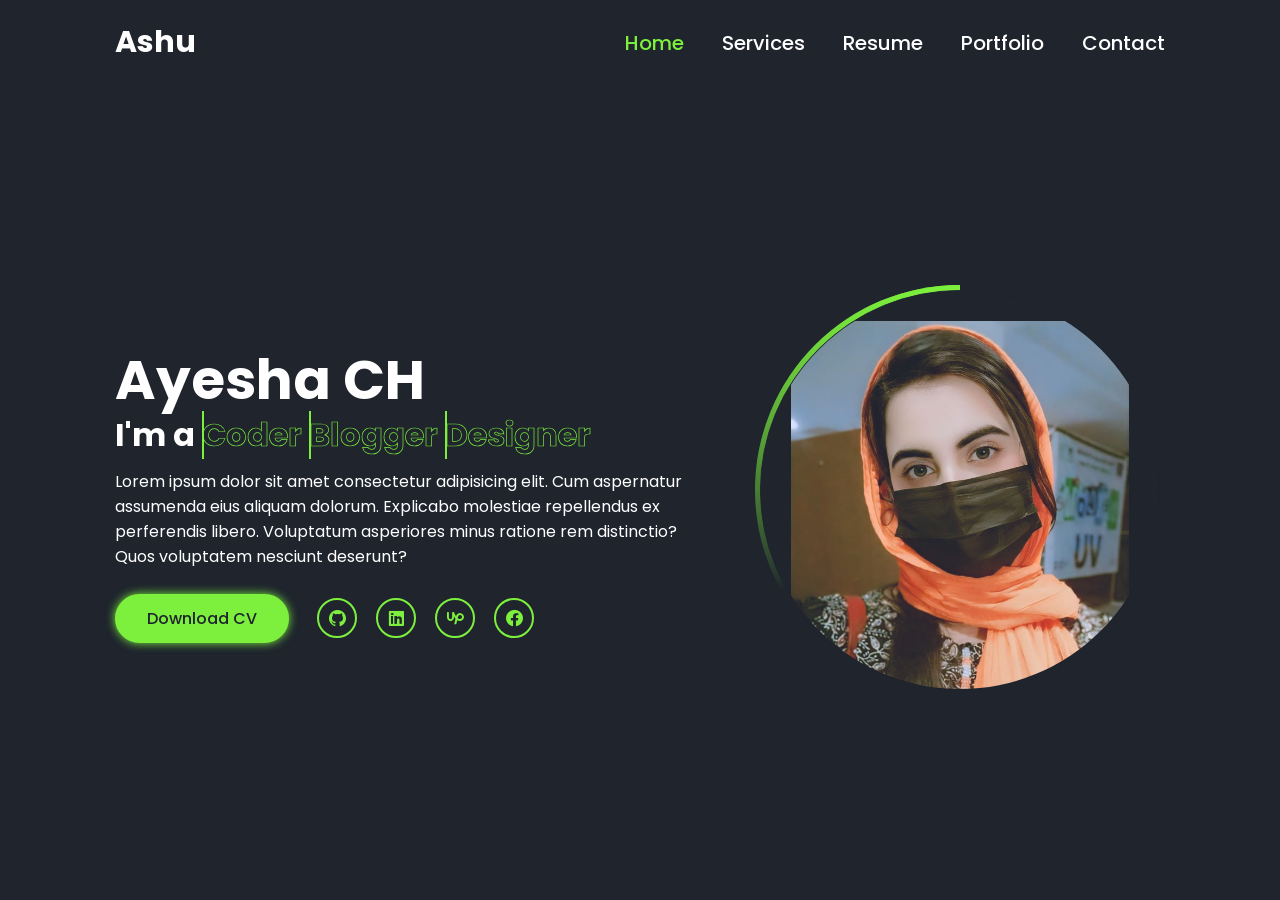
<file: index.html>
<!DOCTYPE html>
<html lang="en">
<head>
    <meta charset="UTF-8">
    <meta name="viewport" content="width=device-width, initial-scale=1.0">
    <title>My Portfolio</title>
    <!-- Boxicons -->
    <link href='https://unpkg.com/boxicons@2.1.4/css/boxicons.min.css' rel='stylesheet'>
     
    <!-- custom css -->
    <link rel="stylesheet" href="portfolio.css">
</head>
<body>
    <!-- Header -->
     <header class="active">
        <a href="#" class="logo">Ashu</a>

        <i class='bx bx-menu' id="menu-icon"></i>

        <nav>
            <a href="#" class="active">Home</a>
            <a href="#">Services</a>
            <a href="#">Resume</a>
            <a href="#">Portfolio</a>
            <a href="#">Contact</a>
        </nav>
     </header>

     <!-- bars background -->
      <div class="bars-box active">
        <div class="bar" style="--i:6;"></div>
        <div class="bar" style="--i:5;"></div>
        <div class="bar" style="--i:4;"></div>
        <div class="bar" style="--i:3;"></div>
        <div class="bar" style="--i:2;"></div>
        <div class="bar" style="--i:1;"></div>
      </div>

     <!-- Home Section -->
      <section class="home active">
        <div class="home-detail">
            <h1>Ayesha CH</h1>
            <h2>I'm a
                <span style="--i:3;" data-text="Coder">Coder</span>
                <span style="--i:2;" data-text="Blogger">Blogger</span>
                <span style="--i:1;" data-text="Designer">Designer</span>

            </h2>
            <p>Lorem ipsum dolor sit amet consectetur adipisicing elit. Cum aspernatur assumenda eius aliquam dolorum. Explicabo molestiae repellendus ex perferendis libero. Voluptatum asperiores minus ratione rem distinctio? Quos voluptatem nesciunt deserunt?</p>
            <div class="btn-sci">
                <a href="Ayesha cv  & portfolio links.pdf" class="btn">Download CV</a>
                <div class="sci">
                    <a href="#"><i class='bx bxl-github'></i></a>
                    <a href="https://www.linkedin.com/in/ayesha-ch-a46b73257/"><i class='bx bxl-linkedin-square' ></i></a>
                    <a href="https://www.upwork.com/freelancers/~01df3b1eb30968ee92?mp_source=share"><i class='bx bxl-upwork' ></i></a>
                    <a href="https://www.facebook.com/share/1CbReYeKi6/"><i class='bx bxl-facebook-circle' ></i></a>
                </div>
            </div>
        </div>

        <div class="home-img">
            <div class="img-box">
                <div class="img-item">
                    <img src="my img.jpg" alt="">
                </div>
            </div>
        </div>
      </section>

      <!-- Services Section -->
       <section class="services">
        <h2 class="heading">My <span>Services</span></h2>
        <div class="services-container">
            <div class="services-box">
                <div class="icon">
                    <i class='bx bx-code-alt'></i>
                    <a href="#"><i class='bx bx-arrow-back' ></i></a>
                </div>
                <h3>Web Development</h3>
                <p>Lorem ipsum dolor sit amet consectetur, adipisicing elit. Vero, deleniti.</p>
            </div>

            <div class="services-box">
                <div class="icon">
                    <i class='bx bxs-paint' ></i>
                    <a href="#"><i class='bx bx-arrow-back' ></i></a>
                </div>
                <h3>UI/UX Design </h3>
                <p>Lorem ipsum dolor sit amet consectetur, adipisicing elit. Vero, deleniti.</p>
            </div>

            <div class="services-box">
                <div class="icon">
                    <i class='bx bxl-wordpress'></i>
                    <a href="#"><i class='bx bx-arrow-back' ></i></a>
                </div>
                <h3>WordPress</h3>
                <p>Lorem ipsum dolor sit amet consectetur, adipisicing elit. Vero, deleniti.</p>
            </div>

            <div class="services-box">
                <div class="icon">
                    <i class='bx bx-trending-up' ></i>
                    <a href="#"><i class='bx bx-arrow-back' ></i></a>
                </div>
                <h3>SEO</h3>
                <p>Lorem ipsum dolor sit amet consectetur, adipisicing elit. Vero, deleniti.</p>
            </div>

            <div class="services-box">
                <div class="icon">
                    <i class='bx bxs-book-content' ></i>
                    <a href="#"><i class='bx bx-arrow-back' ></i></a>
                </div>
                <h3>Content Writer</h3>
                <p>Lorem ipsum dolor sit amet consectetur, adipisicing elit. Vero, deleniti.</p>
            </div>

            <div class="services-box">
                <div class="icon">
                    <i class='bx bx-repost' ></i>
                    <a href="#"><i class='bx bx-arrow-back' ></i></a>
                </div>
                <h3>Guest Post</h3>
                <p>Lorem ipsum dolor sit amet consectetur, adipisicing elit. Vero, deleniti.</p>
            </div>
        </div>
       </section>

       <!-- resume section -->
        <section class="resume">
            <div class="resume-container">
                <div class="resume-box">
                    <h2>Why Hire Me?</h2>
                    <p class="desc">Lorem ipsum dolor, sit amet consectetur adipisicing elit. Asperiores, dolore.</p>
                    <button class="resume-btn active">Experience</button>
                    <button class="resume-btn">Education</button>
                    <button class="resume-btn">Skills</button>
                    <button class="resume-btn">About Me</button>
                </div>
<!-- Experience -->
                <div class="resume-box">
                    <div class="resume-detail experience active">
                        <h2 class="heading">My<span>Experience</span></h2>
                        <p class="desc">Lorem ipsum dolor, sit amet consectetur adipisicing elit. Asperiores, dolore.</p>
                        <div class="resume-list">
                            <div class="resume-item">
                                <p class="year">2023 - Present</p>
                                <h3>Frontend Development</h3>
                                <p class="company">Abc Corp.</p>
                                <p>Lorem, ipsum dolor sit amet consectetur adipisicing elit. Eveniet, unde!</p>
                            </div>

                            <div class="resume-item">
                                <p class="year">2022 - 2023</p>
                                <h3>Full Stack Developer</h3>
                                <p class="company">Goggle</p>
                                <p>Lorem, ipsum dolor sit amet consectetur adipisicing elit. Eveniet, unde!</p>
                            </div>

                            <div class="resume-item">
                                <p class="year">2021 - 2022</p>
                                <h3>Backend Developer</h3>
                                <p class="company">YouTube</p>
                                <p>Lorem, ipsum dolor sit amet consectetur adipisicing elit. Eveniet, unde!</p>
                            </div>

                            <div class="resume-item">
                                <p class="year">2020 - 2021</p>
                                <h3>Frontend Development</h3>
                                <p class="company">Xyz Inc.</p>
                                <p>Lorem, ipsum dolor sit amet consectetur adipisicing elit. Eveniet, unde!</p>
                            </div>

                            <div class="resume-item">
                                <p class="year">2019 - 2020</p>
                                <h3>UI/UX Design</h3>
                                <p class="company">Abc Inc.</p>
                                <p>Lorem, ipsum dolor sit amet consectetur adipisicing elit. Eveniet, unde!</p>
                            </div>

                            <div class="resume-item">
                                <p class="year">2018 - 2019</p>
                                <h3>Junior Development</h3>
                                <p class="company">Xyz Corp.</p>
                                <p>Lorem, ipsum dolor sit amet consectetur adipisicing elit. Eveniet, unde!</p>
                            </div>
                        </div>
                    </div>
<!-- Education -->
                    <div class="resume-detail education">
                        <h2 class="heading">My<span>Education</span></h2>
                        <p class="desc">Lorem ipsum dolor, sit amet consectetur adipisicing elit. Asperiores, dolore.</p>
                        <div class="resume-list">
                            <div class="resume-item">
                                <p class="year">2025</p>
                                <h3>Programming Course</h3>
                                <p class="company">Online Course</p>
                                <p>Lorem ipsum dolor sit amet, consectetur adipisicing elit. Quo eveniet itaque consectetur!</p>
                            </div>

                            <div class="resume-item">
                                <p class="year">2024 - 2023</p>
                                <h3>Web Development Bootcamp</h3>
                                <p class="company">Online Course Platform</p>
                                <p>Lorem ipsum dolor sit amet, consectetur adipisicing elit. Quo eveniet itaque consectetur!</p>
                            </div>

                            <div class="resume-item">
                                <p class="year">2021</p>
                                <h3>Certificate Web Development</h3>
                                <p class="company">Online Course</p>
                                <p>Lorem ipsum dolor sit amet, consectetur adipisicing elit. Quo eveniet itaque consectetur!</p>
                            </div>

                            <div class="resume-item">
                                <p class="year">2018 - 2019</p>
                                <h3>Bachlor of Computer Science</h3>
                                <p class="company">Virtual University</p>
                                <p>Lorem ipsum dolor sit amet, consectetur adipisicing elit. Quo eveniet itaque consectetur!</p>
                            </div>
                        </div>
                    </div>
<!-- Skills -->
                    <div class="resume-detail skills">
                        <h2 class="heading">My<span>Skills</span></h2>
                        <p class="desc">Lorem ipsum dolor, sit amet consectetur adipisicing elit. Asperiores, dolore.</p>
                        <div class="resume-list">
                            <div class="resume-item">
                                <i class='bx bxl-html5'></i>
                                <span>HTML</span>
                            </div>
                            <div class="resume-item">
                                <i class='bx bxl-css3' ></i>
                                <span>CSS3</span>
                            </div>
                            <div class="resume-item">
                                <i class='bx bxl-bootstrap' ></i>
                                <span>BootStrap</span>
                            </div>
                            <div class="resume-item">
                                <i class='bx bxl-javascript' ></i>
                                <span>JavaScript</span>
                            </div>
                            <div class="resume-item">
                                <i class='bx bxl-react' ></i>
                                <span>React.js</span>
                            </div>
                            <div class="resume-item">
                                <i class='bx bxl-tailwind-css'></i>
                                <span>Tailwind-css</span>
                            </div>
                            
                            <div class="resume-item">
                                <i class='bx bxl-php' ></i>
                                <span>PHP</span>
                            </div>
                            <div class="resume-item">
                                <i class='bx bxl-postgresql' ></i>
                                <span>MySQL</span>
                            </div>
                        </div>
                    </div>
<!-- About us -->
                    <div class="resume-detail About">
                        <h2 class="heading">About<span>Me</span></h2>
                        <p class="desc">Lorem ipsum dolor, sit amet consectetur adipisicing elit. Asperiores, dolore.</p>
                        <div class="resume-list">
                            <div class="resume-item">
                                <p>Name <span>Ayesha Ch</span></p>
                            </div>
                            <div class="resume-item">
                                <p>Gender <span>Female</span></p>
                            </div>
                            <div class="resume-item">
                                <p>Age <span>24 Years Old</span></p>
                            </div>
                            <div class="resume-item">
                                <p>Status <span>Single</span></p>
                            </div>
                            <div class="resume-item">
                                <p>City <span>Sahiwal</span></p>
                            </div>
                            <div class="resume-item">
                                <p>Nationality <span>Pakistani</span></p>
                            </div>
                            <div class="resume-item">
                                <p>Experience <span>2 Years</span></p>
                            </div>
                            <div class="resume-item">
                                <p>Phone <span>(+92) 3165730742</span></p>
                            </div>
                            <div class="resume-item">
                                <p>Email <span>ayesha2sp@gmail.com</span></p>
                            </div>
                            <div class="resume-item">
                                <p>Language <span>English, Urdu</span></p>
                            </div>

                        </div>
                    </div>
                </div>
            </div>
        </section> 

        <!-- portfolio section -->
         <section class="portfolio">
            <h2 class="heading">Latest <span>Project</span></h2>
             <div class="portfolio-container">
                <div class="portfolio-box">
                    <div class="portfolio-detail active">
                        <p class="numb">01</p>
                        <h3>Frontend Project</h3>
                        <p>Lorem ipsum, dolor sit amet consectetur adipisicing elit. Sequi eveniet neque, pariatur quasi adipisci possimus?</p>
                        <div class="tech">
                            <p>HTML5, CSS3, JavaScript</p>
                        </div>
                        <div class="live-github">
                            <a href="#"><i class='bx bx-arrow-back'></i><span>Live Project</span></a>
                            <a href="#"><i class='bx bxl-github' ></i><span>Github Repository</span></a>
                        </div>
                    </div>

                    <div class="portfolio-detail">
                        <p class="numb">02</p>
                        <h3>Full Stack Project</h3>
                        <p>Lorem ipsum, dolor sit amet consectetur adipisicing elit. Sequi eveniet neque, pariatur quasi adipisci possimus?</p>
                        <div class="tech">
                            <p>React.js, Node.js, PHP, Laravel</p>
                        </div>
                        <div class="live-github">
                            <a href="#"><i class='bx bx-arrow-back'></i><span>Live Project</span></a>
                            <a href="#"><i class='bx bxl-github' ></i><span>Github Repository</span></a>
                        </div>
                    </div>

                    <div class="portfolio-detail">
                        <p class="numb">03</p>
                        <h3>Frontend Project</h3>
                        <p>Lorem ipsum, dolor sit amet consectetur adipisicing elit. Sequi eveniet neque, pariatur quasi adipisci possimus?</p>
                        <div class="tech">
                            <p>React.js, Tailwind CSS</p>
                        </div>
                        <div class="live-github">
                            <a href="#"><i class='bx bx-arrow-back'></i><span>Live Project</span></a>
                            <a href="#"><i class='bx bxl-github' ></i><span>Github Repository</span></a>
                        </div>
                    </div>

                    <div class="portfolio-detail">
                        <p class="numb">04</p>
                        <h3>Full Stack Project</h3>
                        <p>Lorem ipsum, dolor sit amet consectetur adipisicing elit. Sequi eveniet neque, pariatur quasi adipisci possimus?</p>
                        <div class="tech">
                            <p>MongoDB, Express.js, AngularJS, Node.js</p>
                        </div>
                        <div class="live-github">
                            <a href="#"><i class='bx bx-arrow-back'></i><span>Live Project</span></a>
                            <a href="#"><i class='bx bxl-github' ></i><span>Github Repository</span></a>
                        </div>
                    </div>

                    <div class="portfolio-detail">
                        <p class="numb">05</p>
                        <h3>Frontend Project</h3>
                        <p>Lorem ipsum, dolor sit amet consectetur adipisicing elit. Sequi eveniet neque, pariatur quasi adipisci possimus?</p>
                        <div class="tech">
                            <p>React.js, PHP, Laravel</p>
                        </div>
                        <div class="live-github">
                            <a href="#"><i class='bx bx-arrow-back'></i><span>Live Project</span></a>
                            <a href="#"><i class='bx bxl-github' ></i><span>Github Repository</span></a>
                        </div>
                    </div>

                    <div class="portfolio-detail">
                        <p class="numb">06</p>
                        <h3>Full Stack Project</h3>
                        <p>Lorem ipsum, dolor sit amet consectetur adipisicing elit. Sequi eveniet neque, pariatur quasi adipisci possimus?</p>
                        <div class="tech">
                            <p>React.js, MongoDB, Node.js</p>
                        </div>
                        <div class="live-github">
                            <a href="#"><i class='bx bx-arrow-back'></i><span>Live Project</span></a>
                            <a href="#"><i class='bx bxl-github' ></i><span>Github Repository</span></a>
                        </div>
                    </div>
                </div>

                <div class="portfolio-box">
                    <div class="portfolio-carousel">
                        <div class="img-slide">
                           <div class="img-item">
                            <img src="portfolio1.jpg">
                           </div> 
                           <div class="img-item">
                            <img src="portfolio2.jpg">
                           </div>
                           <div class="img-item">
                            <img src="portfolio3.jpg">
                           </div>
                           <div class="img-item">
                            <img src="portfolio4.jpg">
                           </div>
                           <div class="img-item">
                            <img src="portfolio5.jpg">
                           </div>
                           <div class="img-item">
                            <img src="portfolio6.jpg">
                           </div>
                        </div>
                    </div>

                    <div class="navigation">
                        <button class="arrow-left disabled"><i class='bx bx-chevron-left'></i></button>
                        <button class="arrow-right"><i class='bx bx-chevron-right'></i></button>
                    </div>
                </div>
             </div>
         </section>

         <!-- contact section -->
          <section class="contact">
            <div class="contact-container">
                <div class="contact-box">
                    <h2>Let's Work Together</h2>
                    <p class="desc">Lorem ipsum dolor sit amet consectetur adipisicing elit. Dolorem, aliquam. Fugiat accusantium harum molestias nostrum.</p>
                    <div class="contact-detail">
                        <i class='bx bxs-phone'></i>
                        <div class="detail">
                            <p>Phone</p>
                            <p>(+92 3165730742)</p>
                        </div>
                    </div>
                    <div class="contact-detail">
                        <i class='bx bxs-envelope'></i>
                        <div class="detail">
                            <p>Email</p>
                            <p>ayesha2sp@gmail.com</p>
                        </div>
                    </div>
                    <div class="contact-detail">
                        <i class='bx bxs-map'></i>
                        <div class="detail">
                            <p>Address</p>
                            <p>Sahiwal, Pakistan</p>
                        </div>
                    </div>
                </div>   

                <div class="contact-box">
                    <form action="">
                        <h2 class="heading">Contact <span>Me!</span></h2>
                        <div class="field-box">
                            <input type="text" placeholder="Full Name" required>
                            <input type="Email" placeholder="Email Address" required>
                            <input type="text" placeholder="Phone Number" required>
                            <input type="text" placeholder="Email Subject" required>
                            <textarea name="" id="" placeholder="Your Message" required></textarea>
                        </div>
                        <button type="submit" class="btn">Send Message</button>
                    </form>
                </div>
            </div>
          </section>


     <!-- custom js -->
    <script src="portfolio.js"></script>
</body>
</html>
</file>
<file: portfolio.css>
@import url('https://fonts.googleapis.com/css2?family=Poppins:wght@400;500;700&display=swap');

* {
    margin: 0;
    padding: 0;
    box-sizing: border-box;
    text-decoration: none;
    border: none;
    outline: none;
    font-family: "Poppins", sans-serif;
}
:root {
    --bg-color: #1f242d;
    --second--bg-color: #323946;
    --main-color: #7cf03d;
    --white-color: #fff;
    --disabled-color: #fff3;
}
html {
    font-size: 62.5%;
}
body {
    color: var(--white-color);
}
header {
    position: fixed;
    top: 0;
    left: 0;
    width: 100%;
    padding: 2rem 9%;
    background: var(--bg-color);
    display: flex;
    justify-content: space-between;
    align-items: center;
    z-index: 100;
    visibility: hidden;
    opacity: 0;
}

header.active {
    animation: show-header 1.5s linear forwards;
    animation-delay: 1.2s;
}

@keyframes show-header {
    0% {
      visibility: hidden;
      opacity: 0;
    }
    100% {
      visibility: visible;
      opacity: 1;
    }
  }
  

.logo {
    font-size: 3rem;
    color: var(--white-color);
    font-weight: 700;
}
nav a {
    font-size: 2rem;
    color: var(--white-color);
    font-weight: 500;
    margin-left: 3.5rem;
    transition: .5s;
}
nav a:hover,
nav a.active {
    color: var(--main-color);
}
#menu-icon {
    font-size: 4rem;
    display: none;
}

.bars-box {
    position: absolute;
    width: 100%;
    height: 100%;
    display: flex;
}

.bars-box .bar {
    width: 100%;
    height: 100%;
    background: var(--bg-color);
    animation: hide-bars .5s ease-in-out both;
    animation-delay: calc(.1s * var(--i));
}

@keyframes hide-bars {
    0% {
        transform: translateY(0%);
    }
    100% {
        transform: translateY(-100%);
    }
}

.bars-box.active .bar {
    animation: show-bars .5s ease-in-out both;
    animation-delay: calc(.1s * var(--i));
}

@keyframes show-bars {
    0% {
        transform: translateY(-100%);
    }
    100% {
        transform: translateY(0%);
    }
}

section {
    position: absolute;
    width: 100%;
    height: 100%;
    padding: 10rem 9% 2rem;
    visibility: hidden;
    opacity: 0;
    overflow: hidden;
}

section.active {
    animation: show-content 1.5s linear forwards;
    animation-delay: 1.6s;
}

@keyframes show-content {
    100% {
         visibility: visible;
         opacity: 1;
         overflow: auto;
    }
}

.home {
    display: flex;
    align-items: center;
    gap: 5rem;
}

.home-detail h1 {
    font-size: clamp(3.5rem, 10vw, 5.5rem);
}

.home-detail h2 {
    display: inline-block;
    font-size: 3.2rem;
    margin-top: -1rem;
}

.home-detail h2 span {
    position: relative;
    display: inline-block;
    color: transparent;
    -webkit-text-stroke: .07rem var(--main-color);
    animation: display-text 16s linear infinite;
    animation-delay: calc(-4s * var(--i));
}

@keyframes display-text {
    25%,100% {
        display: none;
    }
}

.home-detail h2 span::before {
    content: attr(data-text);
    position: absolute;
    width: 0;
    border-right: .2rem solid var(--main-color);
    color: var(--main-color);
    white-space: nowrap;
    overflow: hidden;
    animation: fill-text 4s linear infinite;
}

@keyframes fill-text {
    10%,100% {
        width: 0;
    }
    70%,90% {
        width: 100%;
    }
}

.home-detail p {
    font-size: 1.6rem;
    margin: 1rem 0 2.5rem;
}

.home-detail .btn-sci {
    display: flex;
    align-items: center;
}

.btn {
    display: inline-block;
    padding: 1rem 3rem;
    background: var(--main-color);
    border: .2rem solid var(--main-color);
    border-radius: 4rem;
    box-shadow: 0 0 1rem var(--main-color);
    font-size: 1.6rem;
    color: var(--bg-color);
    font-weight: 500;
    transition: .5s;
}

.btn:hover {
    background: transparent;
    color: var(--main-color);
    box-shadow: none;
}

.home-detail .btn-sci .sci {
    margin-left: 2rem;
}

.home-detail .btn-sci .sci a {
    display: inline-flex;
    padding: .8rem;
    border: .2rem solid var(--main-color);
    border-radius: 50%;
    font-size: 2rem;
    color: var(--main-color);
    margin: 0 .8rem;
}

.home-detail .btn-sci .sci a:hover {
    background: var(--main-color);
    color: var(--bg-color);
    box-shadow: 0 0 1rem var(--main-color);
}

.home-img .img-box {
    position: relative;
    width: 32vw;
    height: 32vw;
    border-radius: 50%;
    padding: .5rem;
    display: flex;
    justify-content: center;
    align-items: center;
    overflow: hidden;
}

.home-img .img-box::before,
.home-img .img-box::after {
    content: '';
    position: absolute;
    width: 50rem;
    height: 50rem;
    background: conic-gradient(transparent, transparent, transparent, var(--main-color));
    transform: rotate(0deg);
    animation: rotate-border 10s linear infinite;
}

.home-img .img-box::after{
    animation-delay: -5s;
}

@keyframes rotate-border {
    100% {
        transform: rotate(360deg);
    }
}

.home-img .img-box .img-item {
    position: relative;
    width: 100%;
    height: 100%;
    background: var(--bg-color);
    border-radius: 50%;
    border: .01rem solid var(--bg-color);
    display: flex;
    justify-content: center;
    z-index: 1;
    overflow: hidden;
}

.home-img .img-box .img-item img {
    position: absolute;
    top: 3rem;
    display: block;
    width: 85%;
    object-fit: cover;
    mix-blend-mode: lighten;
}

/* Services Section */
.heading{
    font-size: 4.5rem;
    text-align: center;
    margin-bottom: 2rem;
}

.heading span {
    color: var(--main-color);
}

.services-container {
    display: grid;
    grid-template-columns: repeat(auto-fit, minmax(30rem, 1fr));
    gap: 2rem;
}

.services-container .services-box {
    padding: 3rem 2.5rem;
    background: var(--second--bg-color);
    border: .2rem solid var(--second--bg-color);
    border-radius: 1rem;
    transition: .5s;
}

.services-container .services-box:hover {
    border-color: var(--main-color);
    transform: scale(1.02);
}

.services-box .icon {
    display: flex;
    justify-content: space-between;
    align-items: center;
}

.services-box .icon i {
    font-size: 4.5rem;
}

.services-box:hover .icon :not(a i){
    color: var(--main-color);
}

.services-box .icon a {
    display: inline-block;
    background: var(--white-color);
    border-radius: 50%;
    padding: 1rem;
    transition: .5s;
}

.services-box:hover .icon a {
    background: var(--main-color);
}

.services-box .icon a i {
    font-size: 3rem;
    color: var(--bg-color);
    transform: rotate(225deg);
}

.services-box .icon a:hover i {
    transform: rotate(180deg);
}

.services-box h3 {
    font-size: 3rem;
    margin: .5rem 0 2rem;
}

.services-box:hover h3 {
    color: var(--main-color);
}
.services-box p {
    font-size: 1.6rem;
}

/* <!-- resume section --> */

.resume-container {
    display: grid;
    grid-template-columns: 1fr 2fr;
    gap: 5rem;
}

.resume-box h2 {
    font-size: 4.5rem;
}

.resume-box p {
    font-size: 1.6rem;
}

.resume-box .desc {
    margin: 2rem 0 2.5rem;
}

.resume-box .resume-btn {
    width: 100%;
    height: 5.3rem;
    background: var(--second--bg-color);
    border: .2rem solid var(--second--bg-color);
    font-size: 1.6rem;
    color: var(--white-color);
    font-weight: 500;
    margin-bottom: 2rem;
    border-radius: .8rem;
    cursor: pointer;
}

.resume-box .resume-btn.active {
    border-color: var(--main-color);
    color: var(--main-color);
}

.resume-detail {
    display: none;

}
.resume-detail.active {
    display: block;
}

.resume-box .heading {
    font-size: 3.5rem;
    text-align: left;
}

.resume-list {
    display: grid;
    grid-template-columns: repeat(auto-fit, minmax(30rem, 1fr));
    gap: 2rem;
    height: 45rem;
    overflow: auto;
}

.resume-list::-webkit-scrollbar {
    background: var(--main-color);
}

.resume-list:hover::-webkit-scrollbar {
    width: .7rem;
}

.resume-list::-webkit-scrollbar-thumb{
    background: transparent;
    border-radius: 1rem;
}

.resume-list .resume-item {
    background: var(--second--bg-color);
    border-radius: .8rem;
    padding: 3rem 2.5rem;
    /* height: calc(45rem - 2rem / 2); */
    display: flex;
    flex-direction: column;
    justify-content: center;
}

.resume-item .year {
    color: var(--main-color);
}

.resume-item h3 {
    font-size: 2.2rem;
}

.resume-item .company {
    position: relative;
    margin-left: 2rem;
    margin-bottom: 2rem;
}

.resume-item .company::before {
     content: '';
     position: absolute;
     left: -2rem;
     top: 50%;
     transform: translateY(-50%);
     padding: 0;
     background: var(--main-color);
     border-radius: 50%;
     width: 10px;
     height: 10px;
}
/* skills */

.resume-detail.skills .resume-list{
    grid-template-columns: repeat(auto-fit, minmax(15rem, 1fr));
    height: auto;
    overflow: hidden;
}

.resume-detail.skills .resume-item {
    position: relative;
    align-items: center;
    height: auto;
}

.resume-detail.skills .resume-item i {
    font-size: 8.5rem;
    transition: .5s;
}

.resume-detail.skills .resume-item:hover i {
    color: var(--main-color);
}

.resume-detail.skills .resume-item span {
    position: relative;
    top: -20%;
    background: var(--white-color);
    color: var(--bg-color);
    font-size: 1.6rem;
    padding: .5rem 1rem;
    border-radius: .6rem;
    pointer-events: none;
    opacity: 0;
    transform: scale(.9);
    transition: .2s;
}

.resume-detail.skills .resume-item:hover span {
    top: -95%;
    opacity: 1;
    transform: scale(1);
}

/* About us */
.resume-detail.about .resume-list {
    height: auto;
    grid-template-columns: repeat(auto-fit, minmax(25rem, 1fr));
}

.resume-detail.about .resume-item {
    height: auto;
    padding: 0 0 .5rem;
    background: transparent;
}
/* <-- check it again p tag--> */
.resume-detail.about .resume-item p {
    color: var(--main-color) !important;
}

.resume-detail.about .resume-item p span {
    color: var(--main-color) !important;
    margin-left: 1rem;
    font-size: 1.8rem;
}

/* portfolio section */
.portfolio-container {
    display: grid;
    grid-template-columns: repeat(2, 1fr);
    gap: 3rem;
}

.portfolio-detail {
    display: none;
}
.portfolio-detail.active {
    display: block;
}
.portfolio-box .numb {
    font-size: 8rem;
    -webkit-text-stroke: .07rem var(--white-color);
    color: transparent;
    line-height: 1;
}

.portfolio-box h3 {
    font-size: 3.5rem;
    margin: .8rem;

}

.portfolio-box p {
    font-size: 1.6rem;
}

.portfolio-box .tech {
    margin: 2rem 0;
    color: var(--main-color);
    border-bottom: .1rem solid var(--white-color);
    padding-bottom: 2rem;
}

.portfolio-box .live-github a {
    position: relative;
    display: inline-block;
    padding: 1.1rem;
    font-size: 3rem;
    color: var(--white-color);
    border-radius: 50%;
    background: var(--second--bg-color);  
    transition: .5s;
}

.portfolio-box .live-github a:hover {
    color: var(--main-color);
}

.portfolio-box .live-github a:first-child {
    margin-left: 1.5rem;
}

.portfolio-box .live-github a:first-child i {
     transform: rotate(135deg);
}

.portfolio-box .live-github a span {
    position: absolute;
    top: -60%;
    left: 50%;
    transform: translateX(-50%) scale(.9);
    font-size: 1.1rem;
    white-space: nowrap;
    padding: .3rem 1rem;
    border-radius: .8rem;
    pointer-events: none;
    background: var(--white-color);
    color: var(--bg-color);
    opacity: 0;
    transition: .2s;
}

.portfolio-box .live-github a:hover span {
    top: -60%;
    opacity: 1;
    transform: translateX(-65%) scale(1);
}

.portfolio-box .portfolio-carousel {
    width: 100%;
    height: 45rem;
    border-radius: 1rem;
    overflow: hidden;
}

.portfolio-carousel .img-slide {
    display: grid;
    grid-auto-flow: column;
    grid-auto-columns: 100%; 
    gap: 2rem;
    height: inherit;
    transition: .5;
}

.portfolio-carousel .img-item {
    height: inherit;
}

.portfolio-carousel .img-item img {
    display: block;
    width: 100%;
    height: 100%;
    object-fit: cover;
    border-radius: 1rem;
}

.portfolio-box .navigation {
    text-align: right;
    margin-top: 2rem;
}

.portfolio-box .navigation button {
    display: inline-flex;
    padding: .4rem;
    background: var(--second--bg-color);
    border: .2rem solid var(--main-color);
    border-radius: .6rem;
    font-size: 4rem;
    color: var(--main-color);
    cursor: pointer;
}

.portfolio-box .navigation button.disabled {
    border-color: var(--second--bg-color);
    color: var(--disabled-color);
}

.portfolio-box .navigation .arrow-right {
    margin-left: 1.5rem;
}

/* contact section */

.contact-container {
    display: grid;
    grid-template-columns: 1fr 1.3fr;
    gap: 3rem;
}

.contact-container .contact-box:first-child {
    align-self: center;
}

.contact-box h2{
    font-size: 4.5rem;
}

.contact-box p {
    font-size: 1.6rem;
}

.contact-box .desc {
    margin: 1.5rem 0 2.5rem;
}

.contact-box .contact-detail {
    display: flex;
    align-items: center;
    margin: 2rem 0;
}

.contact-detail {
    display: flex;
    align-items: center;
    gap: 2rem; 
    margin-bottom: 2rem;
}

.contact-detail i {
    display: inline-flex;
    background: var(--second--bg-color);
    color: var(--main-color);
    font-size: 3rem;
    padding: 1.0rem;
    border-radius: .6rem;
    margin-left: 1.5rem;
}

.contact-detail .detail p:first-child {
    color: var(--main-color);
    
}

.contact-box form {
    background: var(--second--bg-color);
    padding: 2.5rem 3.5rem 3.5rem;
    border-radius: 1rem;
    text-align: center;
}

.contact-box .heading {
    font-size: 3.5rem;
}

.contact-box .field-box {
    display: grid;
    grid-template-columns: repeat(2, 1fr);
    gap: 2rem;
}

.contact-box .field-box input,
.contact-box .field-box textarea {
    padding: 1.5rem;
    background: var(--bg-color);
    border: .15rem solid var(--bg-color);
    border-radius: .6rem;
    font-size: 1.6rem;
    color: var(--white-color);
}

.contact-box .field-box textarea {
    grid-column: 1 / -1;
    height: 26rem;
    resize: none;
}

.contact-box .field-box input:focus,
.contact-box .field-box textarea:focus {
    border-color: var(--main-color);
} 

.contact-box .btn {
    margin-top: 2rem;
    cursor: pointer;
}

/* breakpoints */

@media screen and (max-width: 1200px) {
    html {
        font-size: 55%;
    }
}

@media screen and (max-width: 992px) {
    header {
        padding: 2rem 4%;
    }

    section {
        padding: 10rem 4% 2rem;
    }
}

@media screen and (max-width: 810px) {
    .contact-box .field-box {
        grid-template-columns: 1fr;
    }
}

@media screen and (max-width: 768px) {
    #menu-icon {
        display: block;
    }

    nav {
        position: absolute;
        top: 100%;
        left: 0;
        width: 100%;
        padding: 1rem 0;
        background: var(--bg-color);
        border-top: .1rem solid rgba(0, 0, 0, .2);
        box-shadow: 0 .5rem 1rem rgba(0, 0, 0, .2);
        text-align: center;
        display: none;
    }

    nav.active {
        display: block;
    }

    nav a {
        display: block;
        margin: 4rem 0;
    }

    .home {
        flex-direction: column-reverse;
        justify-content: center;
        gap: 2rem;
    }

    .home-img .img-box {
        width: 35rem;
        height: 35rem;
    }

    .resume-container,
    .portfolio-container,
    .contact-container {
        grid-template-columns: 1fr;
    }
    
    .resume-container {
        gap: 3rem;
    }

    .portfolio-container .portfolio-box:first-child {
        order: 1;
    }

    .contact-box .field-box {
        grid-template-columns: repeat(2, 1fr);
    }
}

@media screen and (max-width: 600px) {
    .home-img .img-box {
        width: 30rem;
        height: 30rem;
    }
    
    .contact-box .field-box {
        grid-template-columns: 1fr;
    }
}

@media screen and (max-width: 450px) {
    html {
        font-size: 50%;
    }
}

@media screen and (max-width: 400px) {
    .home-detail,
    .resume-box h2,
    .resume-box .heading,
    .resume-box .desc,
    .resume-detail.about .resume-item {
        text-align: center;
    }

    .home-detail .btn-sci {
        flex-direction: column-reverse;
    }

    .home-detail .btn-sci .sci {
        margin-left: 0;
        margin-bottom: 2rem;
    }

    .contact-box form {
        padding: 2.5rem 3rem 3.5rem;
    }

    .contact-box h2 {
        font-size: 3.5rem;
    }
}
</file>
